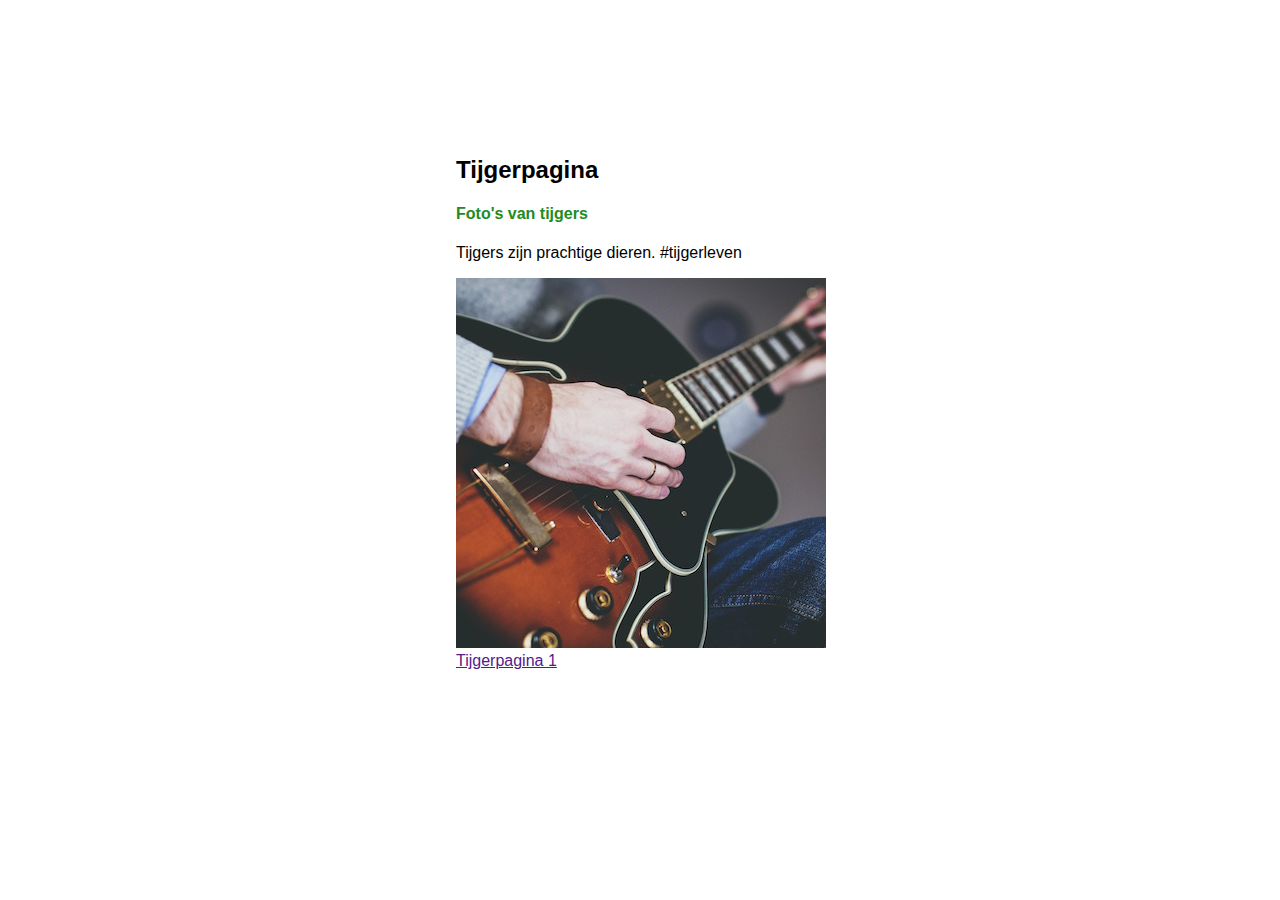
<file: Skill/Opdr1.html>
<!DOCTYPE html>
<html lang="en">
<head>
    <link rel="stylesheet" href="Opdr1.css">
    <meta charset="UTF-8">
    <title></title>
</head>
<body>

<h2>Tijgerpagina</h2>
<h4>Foto's van tijgers</h4>
<p>Tijgers zijn prachtige dieren. #tijgerleven</p>
<img src="../img/gitaar.jpg"><br>

<nav>
    <a href="">Tijgerpagina 1</a>
</nav>

</body>
</html>
</file>
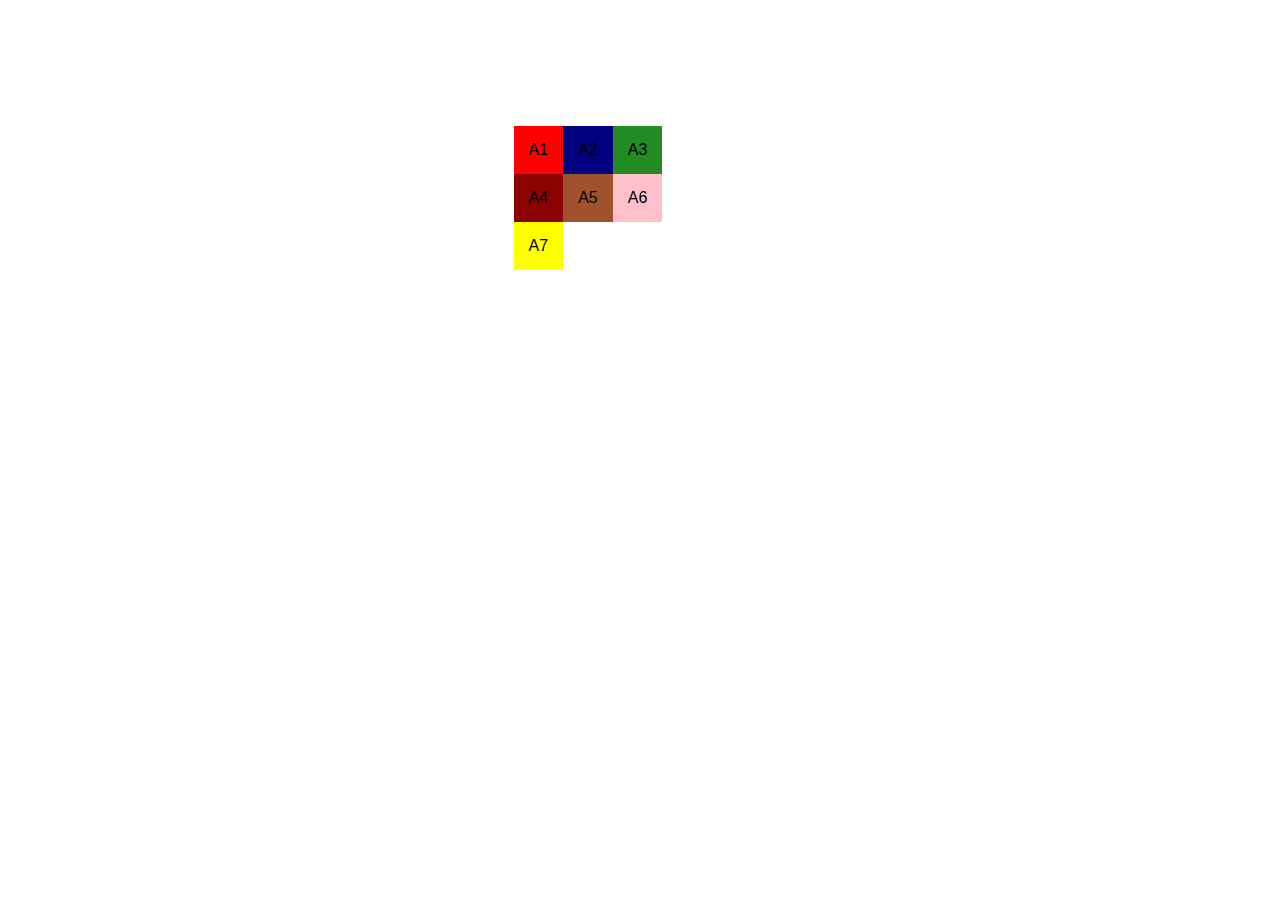
<file: Skill/Opdr2.html>
<!DOCTYPE html>
<html lang="en">
<head>
    <link rel="stylesheet" href="Opdr2.css">
    <meta charset="UTF-8">
    <title>opdr2</title>
</head>
<body>

<table>
    <tr>
        <td class="rood">A1</td>
        <td class="navy">A2</td>
        <td class="forest">A3</td>
    </tr>
    <tr>
        <td class="wine">A4</td>
        <td class="sienna">A5</td>
        <td class="pink">A6</td>
    </tr>
    <tr>
        <td class="saffron">A7</td>
    </tr>

</table>

</body>
</html>
</file>
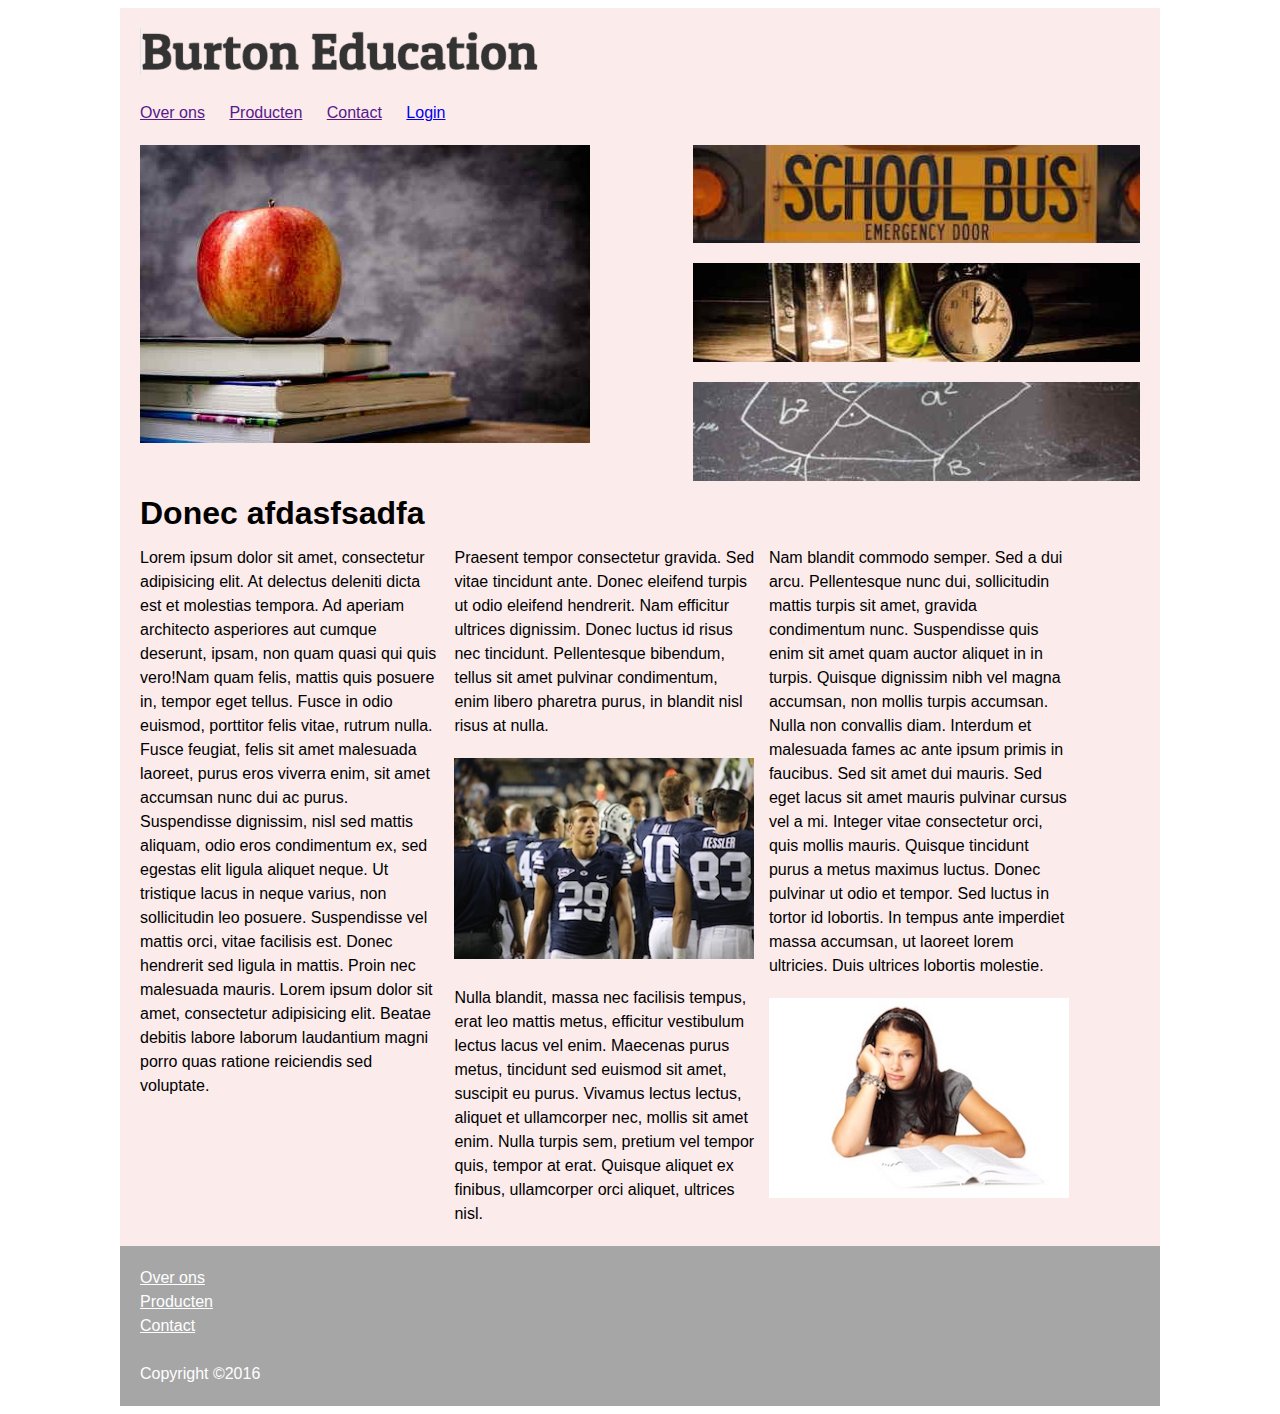
<file: Html1/burton/Burton.html>
<!DOCTYPE html>
<html lang="en">
<head>
    <link rel="stylesheet" href="Burton.css">
    <meta charset="UTF-8">
    <title>Burton Education</title>
</head>
<body>
<div id="wrapper">
            <header>
                <img src="../../img/burton_logo.png" alt="logo van burton">
            </header>
                <nav>
                    <a href="">Over ons</a>
                    <a href="">Producten</a>
                    <a href="">Contact</a>
                    <a href="Login.html">Login</a>
                </nav>
                    <section class="apple">
                        <img src="../../img/apple.jpg" alt="visual apple">
                    </section>
                    <section class="visuals">
                        <img class="visuals" src="../../img/bus.jpg" alt="Schoolbus">
                        <img class="visuals" src="../../img/desk.jpg" alt="Klok">
                        <img class="visuals" src="../../img/pythagoras.jpg" alt="Schoolbord">
                    </section>
                    <section class="articles">
                        <h1>Donec afdasfsadfa</h1>
                        <article> Lorem ipsum dolor sit amet, consectetur adipisicing elit. At delectus deleniti dicta est et molestias tempora. Ad aperiam architecto asperiores aut cumque deserunt, ipsam, non quam quasi qui quis vero!Nam quam felis, mattis quis posuere in, tempor eget tellus. Fusce in odio euismod, porttitor felis vitae, rutrum nulla. Fusce feugiat, felis sit amet malesuada laoreet, purus eros viverra enim, sit amet accumsan nunc dui ac purus. Suspendisse dignissim, nisl sed mattis aliquam, odio eros condimentum ex, sed egestas elit ligula aliquet neque. Ut tristique lacus in neque varius, non sollicitudin leo posuere. Suspendisse vel mattis orci, vitae facilisis est. Donec hendrerit sed ligula in mattis. Proin nec malesuada mauris. Lorem ipsum dolor sit amet, consectetur adipisicing elit. Beatae debitis labore laborum laudantium magni porro quas ratione reiciendis sed voluptate.</article>
                        <article>Praesent tempor consectetur gravida. Sed vitae tincidunt ante. Donec eleifend turpis ut odio eleifend hendrerit. Nam efficitur ultrices dignissim. Donec luctus id risus nec tincidunt. Pellentesque bibendum, tellus sit amet pulvinar condimentum, enim libero pharetra purus, in blandit nisl risus at nulla. <img class="articles" src="../../img/football.jpg" alt="football player"> Nulla blandit, massa nec facilisis tempus, erat leo mattis metus, efficitur vestibulum lectus lacus vel enim. Maecenas purus metus, tincidunt sed euismod sit amet, suscipit eu purus. Vivamus lectus lectus, aliquet et ullamcorper nec, mollis sit amet enim. Nulla turpis sem, pretium vel tempor quis, tempor at erat. Quisque aliquet ex finibus, ullamcorper orci aliquet, ultrices nisl.</article>
                        <article>Nam blandit commodo semper. Sed a dui arcu. Pellentesque nunc dui, sollicitudin mattis turpis sit amet, gravida condimentum nunc. Suspendisse quis enim sit amet quam auctor aliquet in in turpis. Quisque dignissim nibh vel magna accumsan, non mollis turpis accumsan. Nulla non convallis diam. Interdum et malesuada fames ac ante ipsum primis in faucibus. Sed sit amet dui mauris. Sed eget lacus sit amet mauris pulvinar cursus vel a mi. Integer vitae consectetur orci, quis mollis mauris. Quisque tincidunt purus a metus maximus luctus. Donec pulvinar ut odio et tempor. Sed luctus in tortor id lobortis. In tempus ante imperdiet massa accumsan, ut laoreet lorem ultricies. Duis ultrices lobortis molestie.<img class="articles" src="../../img/book.jpg" alt="saai meisje"></article>
                    </section>
</div><!-- wrapper -->
        <footer>
            <a href="">Over ons</a><br>
            <a href="">Producten</a><br>
            <a href="">Contact</a><br><br>
            Copyright &copy;2016
        </footer>
</body>
</html>
</file>
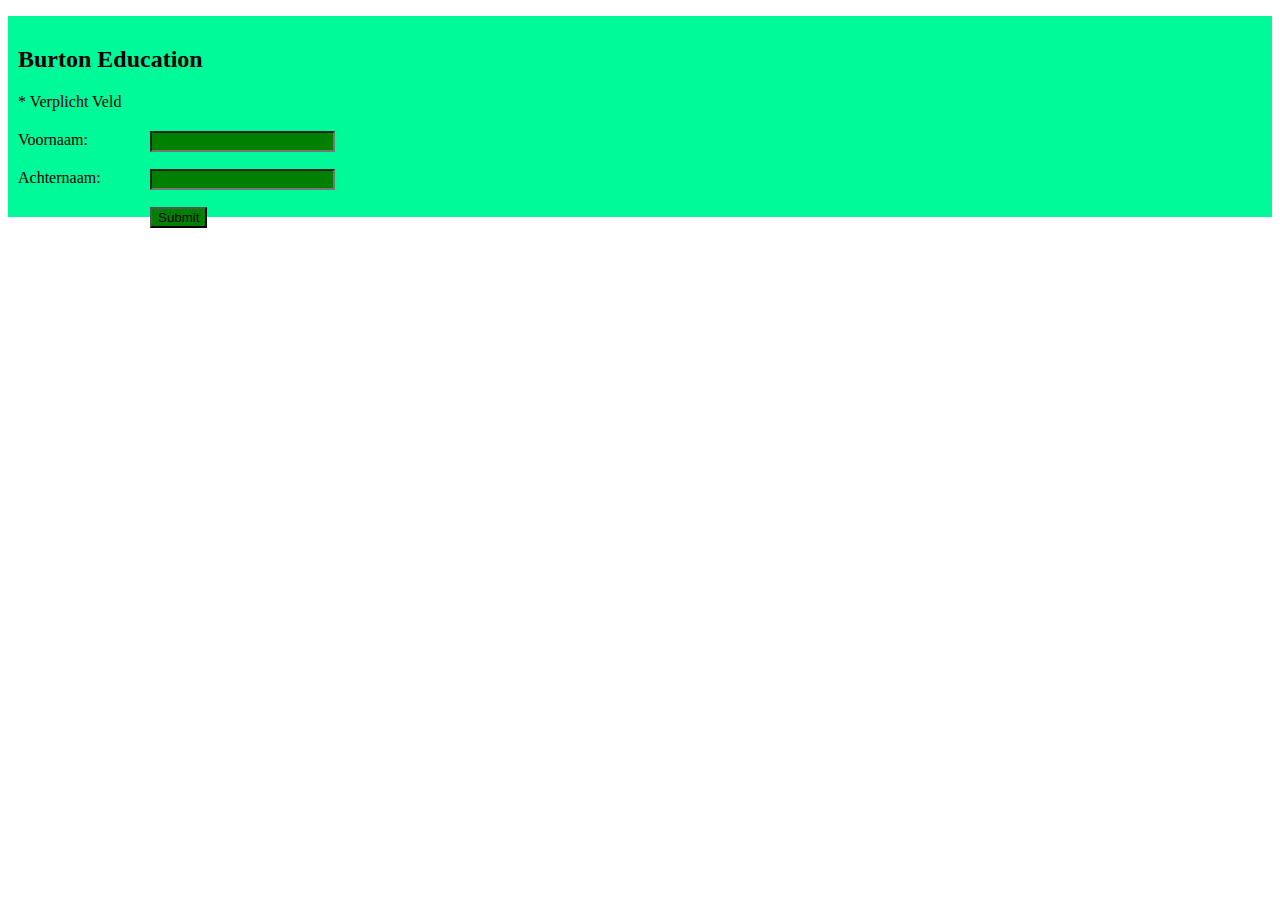
<file: Html1/burton/Login.html>
<!DOCTYPE html>
<html lang="en">
<head>
    <link rel="stylesheet" href="Login.css">

    <meta charset="UTF-8">
    <title>login</title>
</head>
<body>

<form action="https://www.savatarian.com/html5/form.php" method="post">
    <ul>
        <li>
            <h2>Burton Education</h2>
            <span class="Verplicht">* Verplicht Veld</span>
        </li>
        <li>
            <label>Voornaam:</label>
            <input type="text" name="voornaam"  required/> <br>
        </li>
        <li>
            <label>Achternaam:</label>
            <input type="text" name="achternaam" required /> <br>
        </li>
        <li>
            <input type="submit" name="Knop" />
        </li>
    </ul>
</form>

</body>
</html>
</file>
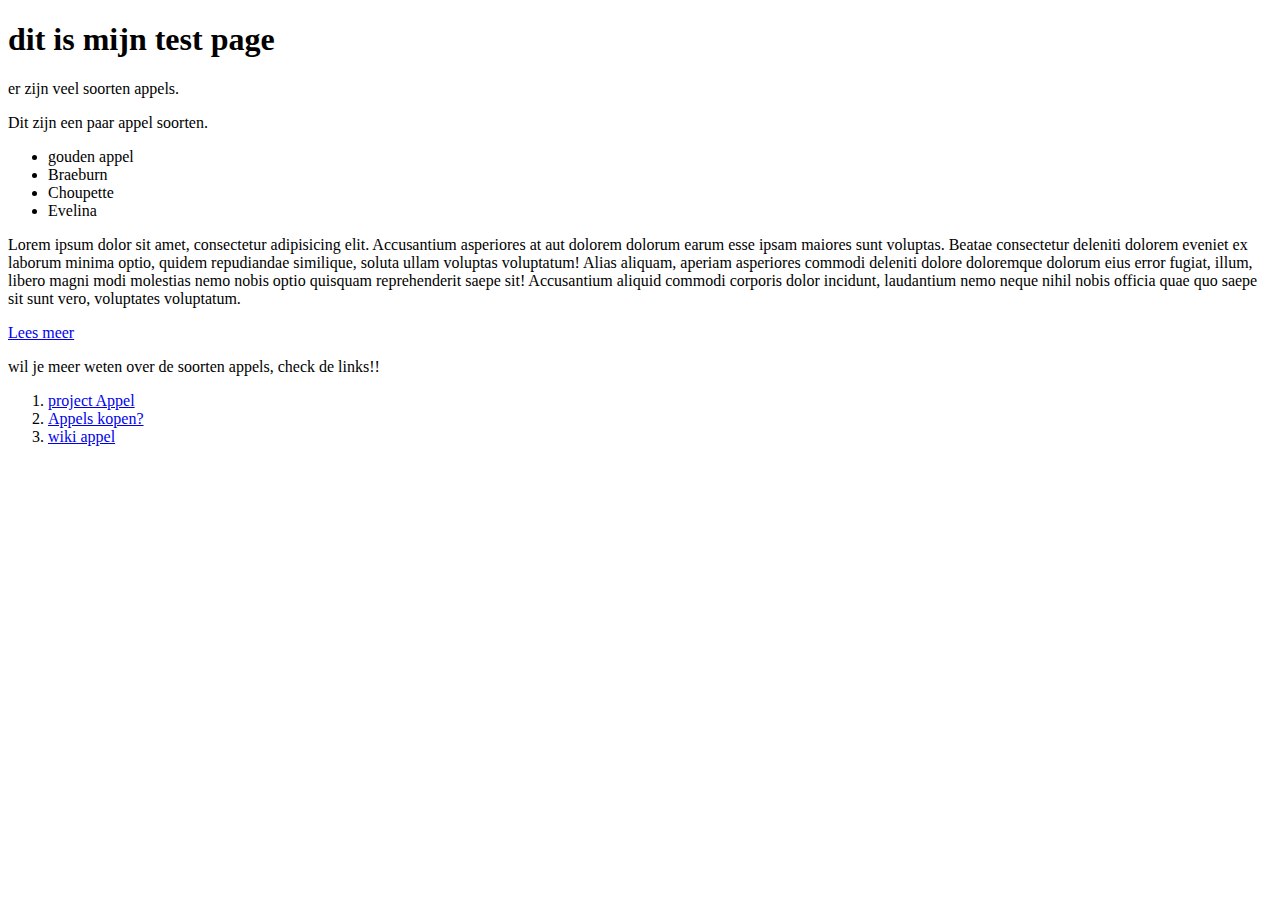
<file: Html1/H1/H1.html>
<!DOCTYPE html>
<html lang="en">
<head>
    <meta charset="UTF-8">
    <title>prim</title>
</head>

<h1> dit is mijn test page </h1>

<p1> er zijn veel soorten appels. </p1>
<p> Dit zijn een paar appel soorten. </p>

<ul>
    <li> gouden appel</li>
    <li> Braeburn </li>
    <li> Choupette </li>
    <li> Evelina </li>
</ul>

 <p> Lorem ipsum dolor sit amet, consectetur adipisicing elit. Accusantium asperiores at aut dolorem dolorum earum esse ipsam maiores sunt voluptas. Beatae consectetur deleniti dolorem eveniet ex laborum minima optio, quidem repudiandae similique, soluta ullam voluptas voluptatum! Alias aliquam, aperiam asperiores commodi deleniti dolore doloremque dolorum eius error fugiat, illum, libero magni modi molestias nemo nobis optio quisquam reprehenderit saepe sit! Accusantium aliquid commodi corporis dolor incidunt, laudantium nemo neque nihil nobis officia quae quo saepe sit sunt vero, voluptates voluptatum. </p>


<a href="H1.pagina2.html">Lees meer</a>

<p> wil je meer weten over de soorten appels, check de links!! </p>


<ol>
    <li><a href="https://defruitigste.nl/project/appel">project Appel</a>  <br> </li>
    <li><a href="https://www.ah.nl/producten/aardappel-groente-fruit/fruit/appels"> Appels kopen?</a>  <br> </li>
    <li><a href="https://nl.wikipedia.org/wiki/Appel_(vrucht)">wiki appel</a>  <br> </li>
</ol>


</html>
</file>
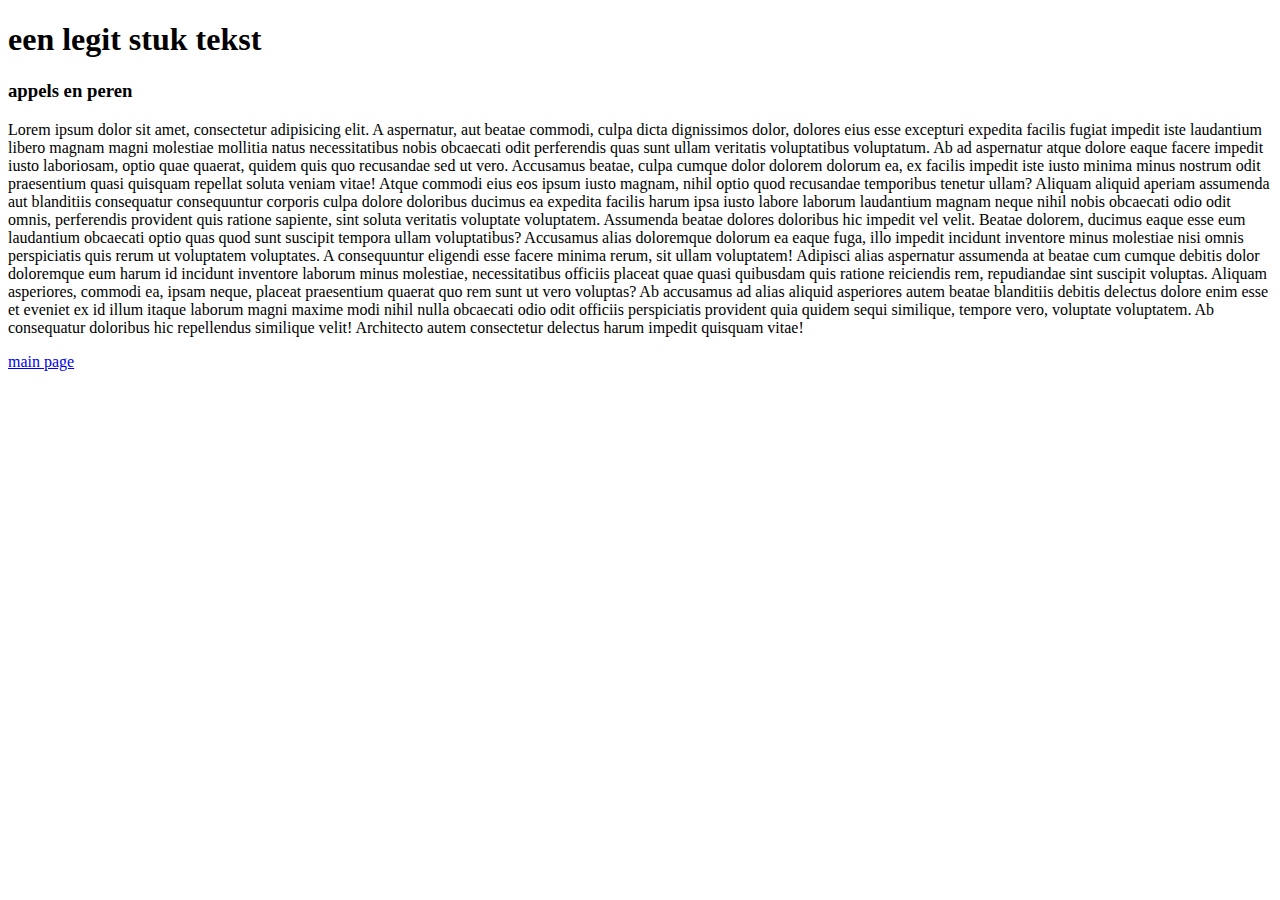
<file: Html1/H1/H1.pagina2.html>
<!DOCTYPE html>
<html lang="en">
<head>
    <meta charset="UTF-8">
    <title>citroen</title>
</head>
<body>

<h1> een legit stuk tekst </h1>


<h3> appels en peren </h3>

<p>Lorem ipsum dolor sit amet, consectetur adipisicing elit. A aspernatur, aut beatae commodi, culpa dicta dignissimos dolor, dolores eius esse excepturi expedita facilis fugiat impedit iste laudantium libero magnam magni molestiae mollitia natus necessitatibus nobis obcaecati odit perferendis quas sunt ullam veritatis voluptatibus voluptatum. Ab ad aspernatur atque dolore eaque facere impedit iusto laboriosam, optio quae quaerat, quidem quis quo recusandae sed ut vero. Accusamus beatae, culpa cumque dolor dolorem dolorum ea, ex facilis impedit iste iusto minima minus nostrum odit praesentium quasi quisquam repellat soluta veniam vitae! Atque commodi eius eos ipsum iusto magnam, nihil optio quod recusandae temporibus tenetur ullam? Aliquam aliquid aperiam assumenda aut blanditiis consequatur consequuntur corporis culpa dolore doloribus ducimus ea expedita facilis harum ipsa iusto labore laborum laudantium magnam neque nihil nobis obcaecati odio odit omnis, perferendis provident quis ratione sapiente, sint soluta veritatis voluptate voluptatem. Assumenda beatae dolores doloribus hic impedit vel velit. Beatae dolorem, ducimus eaque esse eum laudantium obcaecati optio quas quod sunt suscipit tempora ullam voluptatibus? Accusamus alias doloremque dolorum ea eaque fuga, illo impedit incidunt inventore minus molestiae nisi omnis perspiciatis quis rerum ut voluptatem voluptates. A consequuntur eligendi esse facere minima rerum, sit ullam voluptatem! Adipisci alias aspernatur assumenda at beatae cum cumque debitis dolor doloremque eum harum id incidunt inventore laborum minus molestiae, necessitatibus officiis placeat quae quasi quibusdam quis ratione reiciendis rem, repudiandae sint suscipit voluptas. Aliquam asperiores, commodi ea, ipsam neque, placeat praesentium quaerat quo rem sunt ut vero voluptas? Ab accusamus ad alias aliquid asperiores autem beatae blanditiis debitis delectus dolore enim esse et eveniet ex id illum itaque laborum magni maxime modi nihil nulla obcaecati odio odit officiis perspiciatis provident quia quidem sequi similique, tempore vero, voluptate voluptatem. Ab consequatur doloribus hic repellendus similique velit! Architecto autem consectetur delectus harum impedit quisquam vitae!</p>

<a href="H1.html">main page</a>

</body>
</html>
</file>
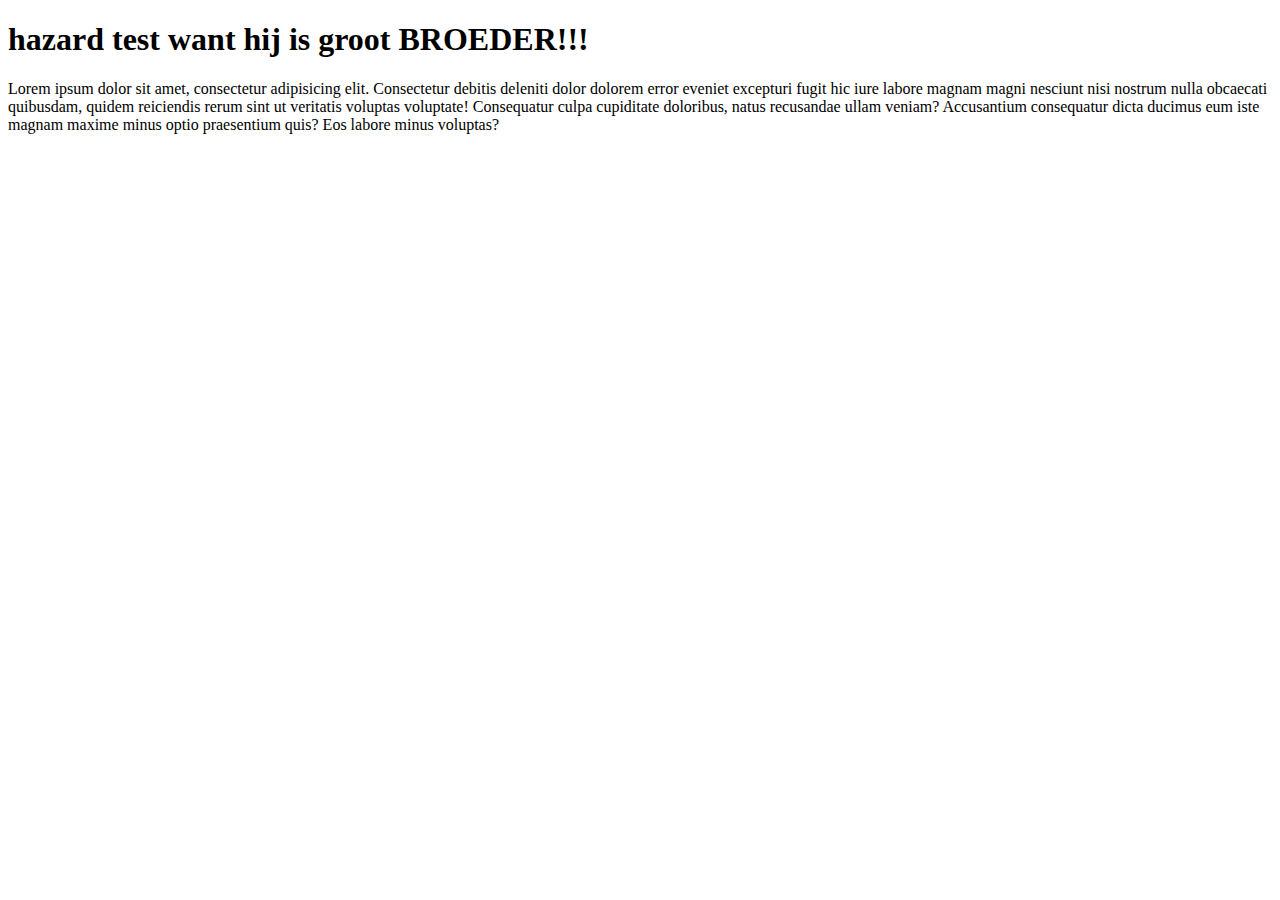
<file: Html1/oefen sheets/test.html>
<!DOCTYPE html>
<html lang="en">
<head>
    <meta charset="UTF-8">
    <title>Title</title>
</head>
<body>

<h1> hazard test want hij is groot BROEDER!!! </h1>

<p>  Lorem ipsum dolor sit amet, consectetur adipisicing elit. Consectetur debitis deleniti dolor dolorem
    error eveniet excepturi fugit hic iure labore magnam magni nesciunt nisi nostrum nulla obcaecati quibusdam,
    quidem reiciendis rerum sint ut veritatis voluptas voluptate! Consequatur culpa cupiditate doloribus, natus
    recusandae ullam veniam? Accusantium consequatur dicta ducimus eum iste magnam maxime minus optio praesentium quis?
    Eos labore minus voluptas?
</p>


</body>
</html>
</file>
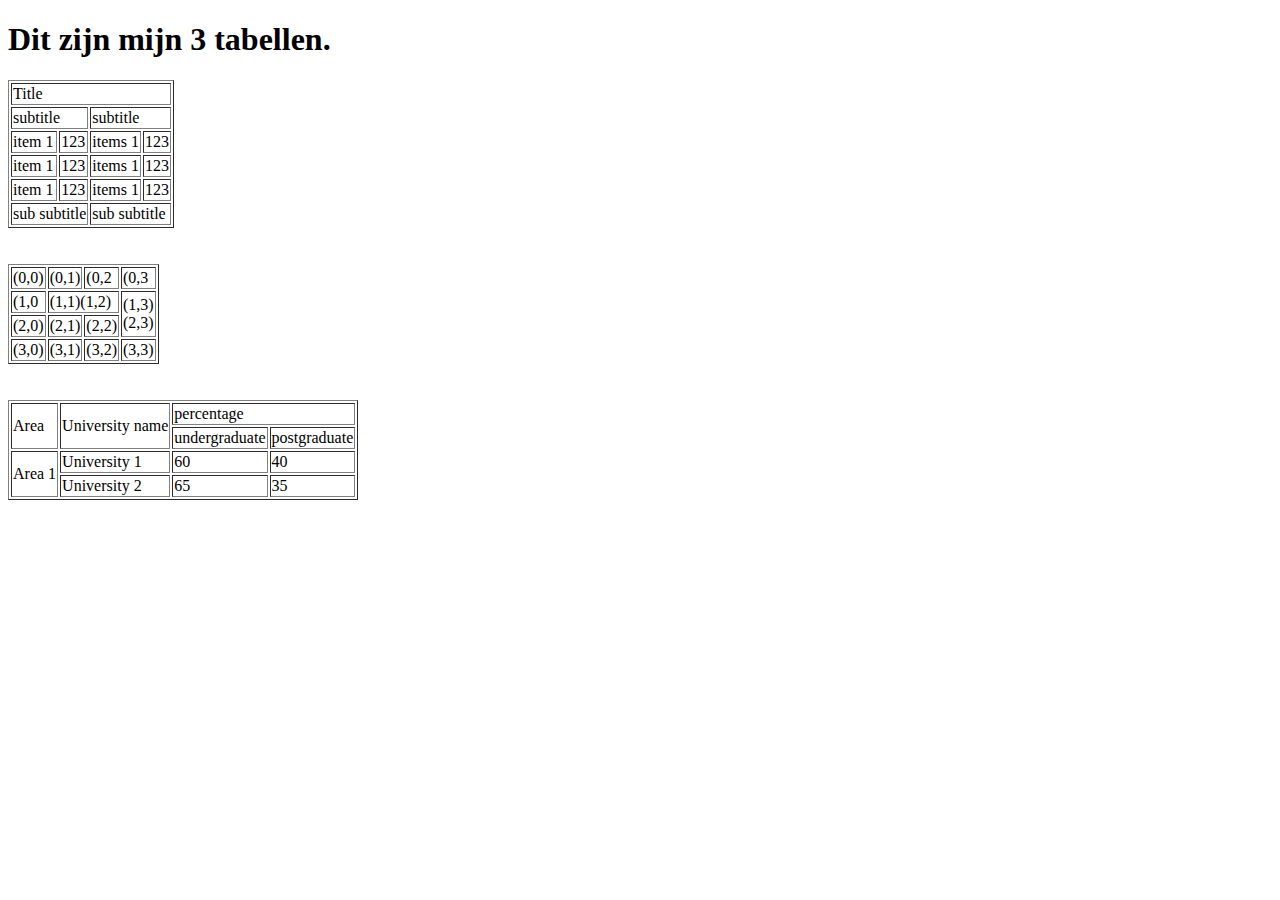
<file: Html1/tabellen/Tabellen.html>
<!DOCTYPE html>
<html lang="en">
<head>
    <meta charset="UTF-8">
    <title>1, 10, 14</title>
</head>
<body>

<h1> Dit zijn mijn 3 tabellen. </h1>

<table border="1">
    <tr>
        <td colspan="4">Title</td>
    </tr>
    <tr>
        <td colspan="2"> subtitle </td>
        <td colspan="2"> subtitle </td>
    </tr>
    <tr>
        <td>item 1</td>
        <td> 123</td>
        <td>items 1</td>
        <td>123</td>
    </tr>
    <tr>
        <td>item 1</td>
        <td> 123</td>
        <td>items 1</td>
        <td>123</td>
    </tr>
    <tr>
        <td>item 1</td>
        <td> 123</td>
        <td>items 1</td>
        <td>123</td>
    </tr>
    <tr>
        <td colspan="2"> sub subtitle</td>
        <td colspan="2"> sub subtitle</td>
    </tr>

</table>
<br> <br>

<table border="1">
    <tr>
        <td>(0,0)</td>
        <td>(0,1)</td>
        <td>(0,2</td>
        <td>(0,3</td>
    </tr>
    <tr>
        <td>(1,0</td>
        <td colspan="2">(1,1)(1,2)</td>
        <td rowspan="2">(1,3) <br> (2,3)</td>
    </tr>
    <tr>
        <td>(2,0)</td>
        <td> (2,1)</td>
        <td> (2,2)</td>
    </tr>
    <tr>
        <td>(3,0)</td>
        <td>(3,1)</td>
        <td>(3,2)</td>
        <td>(3,3)</td>
    </tr>
</table>
<br> <br>

<table border="1">
    <tr>
        <td rowspan="2"> Area</td>
        <td rowspan="2"> University name</td>
        <td colspan="2"> percentage</td>
    </tr>

    <tr>
        <td> undergraduate</td>
        <td> postgraduate</td>
    </tr>

    <tr>
        <td rowspan="2"> Area 1</td>
        <td>University 1 </td>
        <td> 60 </td>
        <td> 40 </td>
    </tr>
    <tr>
        <td> University 2 </td>
        <td> 65 </td>
        <td> 35 </td>
    </tr>
</table>

</body>
</html>
</file>
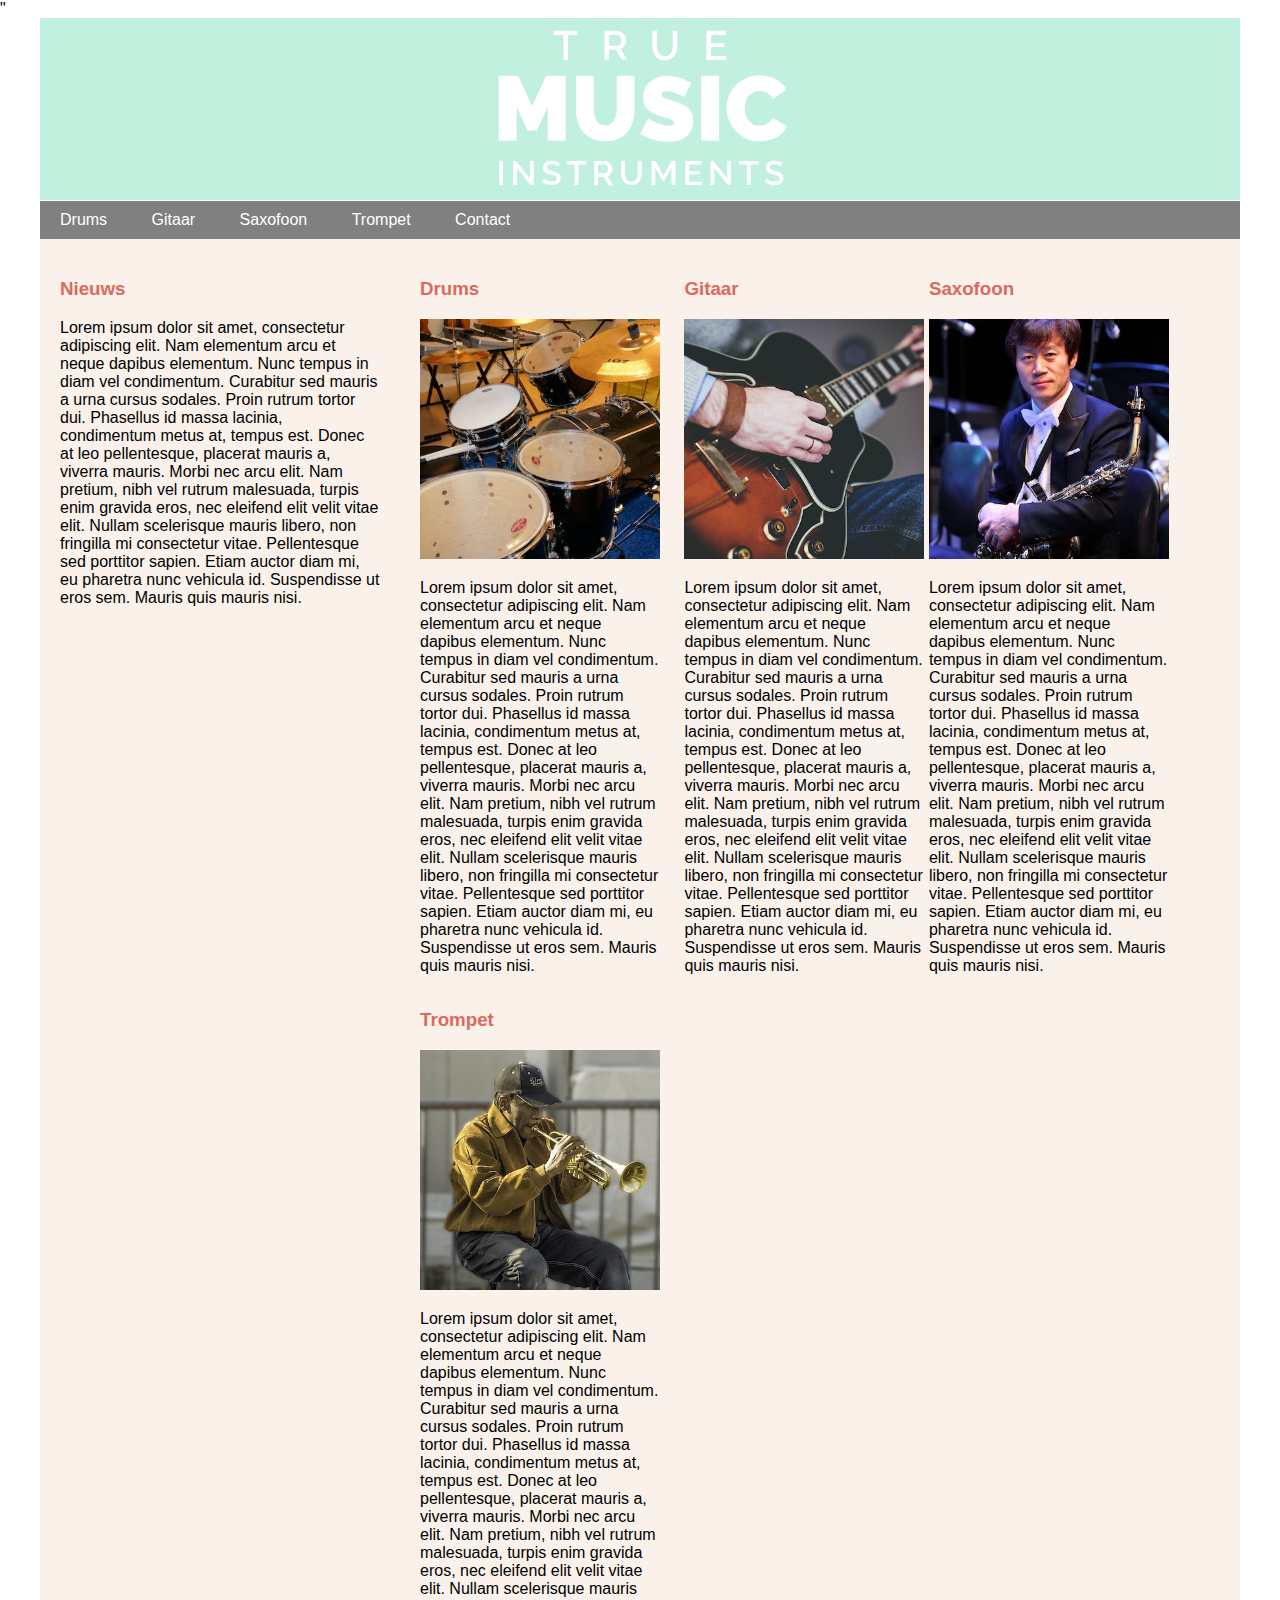
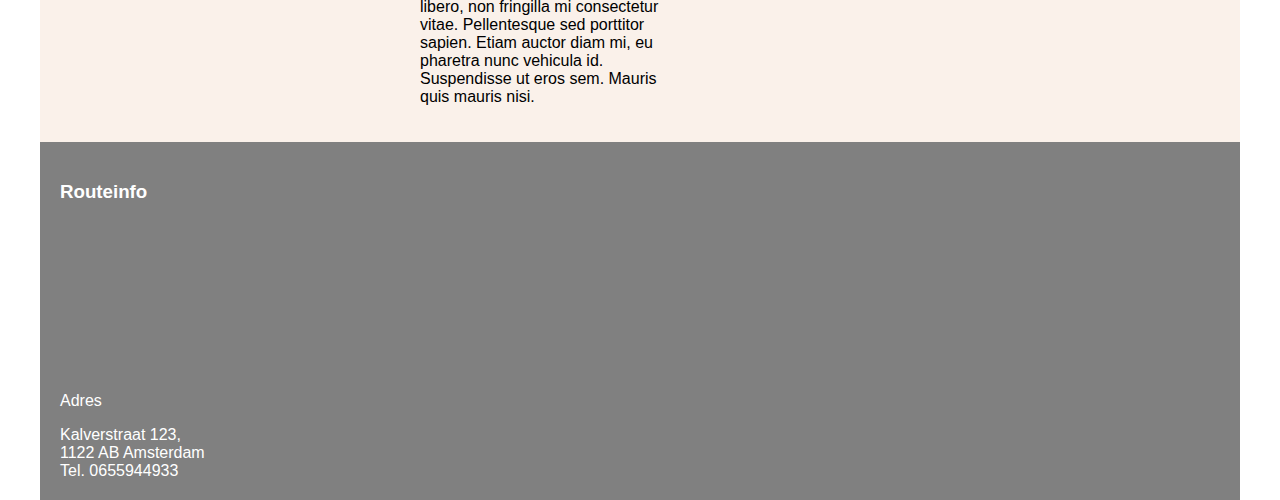
<file: Html1/truemusic/True_Music.html>
<!DOCTYPE html>
<html lang="en">
<head>
    <link rel="stylesheet" href="True_Music.css">
    <link href="https://fonts.gstatic.com">
    <link href="https://fonts.googleapis.com/css2?family=Raleway:wght@400;700;500;600&display=swap" rel="stylesheet">"
    <meta charset="UTF-8">
    <title>Truemusic</title>
</head>
<body>


<div id="wrapper">
    <header>
        <img id="logo" src="../../img/truemusic-logo.svg" alt="logo true music instruments">
    </header>
    <nav>
        <ul>
            <li><a href="#drums">Drums</a> </li>
            <li><a href="#gitaar">Gitaar</a> </li>
            <li><a href="#saxofoon">Saxofoon</a> </li>
            <li><a href="#trompet">Trompet</a> </li>
            <li><a href="#contact">Contact</a> </li>
        </ul>
    </nav>
    <section id="nieuws">
        <h3>Nieuws</h3>
        Lorem ipsum dolor sit amet, consectetur adipiscing elit. Nam elementum arcu et neque dapibus elementum. Nunc tempus in diam vel condimentum. Curabitur sed mauris a urna cursus sodales. Proin rutrum tortor dui. Phasellus id massa lacinia, condimentum metus at, tempus est. Donec at leo pellentesque, placerat mauris a, viverra mauris. Morbi nec arcu elit. Nam pretium, nibh vel rutrum malesuada, turpis enim gravida eros, nec eleifend elit velit vitae elit. Nullam scelerisque mauris libero, non fringilla mi consectetur vitae. Pellentesque sed porttitor sapien. Etiam auctor diam mi, eu pharetra nunc vehicula id. Suspendisse ut eros sem. Mauris quis mauris nisi.
    </section>
    <section id="instrumenten">
        <article>
            <h3>Drums</h3>
            <img src="../../img/drums.jpg" alt="plaatje instrument">
            <p>Lorem ipsum dolor sit amet, consectetur adipiscing elit. Nam elementum arcu et neque dapibus elementum. Nunc tempus in diam vel condimentum. Curabitur sed mauris a urna cursus sodales. Proin rutrum tortor dui. Phasellus id massa lacinia, condimentum metus at, tempus est. Donec at leo pellentesque, placerat mauris a, viverra mauris. Morbi nec arcu elit. Nam pretium, nibh vel rutrum malesuada, turpis enim gravida eros, nec eleifend elit velit vitae elit. Nullam scelerisque mauris libero, non fringilla mi consectetur vitae. Pellentesque sed porttitor sapien. Etiam auctor diam mi, eu pharetra nunc vehicula id. Suspendisse ut eros sem. Mauris quis mauris nisi.</p>
        </article>
        <article>
            <h3>Gitaar</h3>
            <img src="../../img/gitaar.jpg" alt="plaatje instrument">
            <p>Lorem ipsum dolor sit amet, consectetur adipiscing elit. Nam elementum arcu et neque dapibus elementum. Nunc tempus in diam vel condimentum. Curabitur sed mauris a urna cursus sodales. Proin rutrum tortor dui. Phasellus id massa lacinia, condimentum metus at, tempus est. Donec at leo pellentesque, placerat mauris a, viverra mauris. Morbi nec arcu elit. Nam pretium, nibh vel rutrum malesuada, turpis enim gravida eros, nec eleifend elit velit vitae elit. Nullam scelerisque mauris libero, non fringilla mi consectetur vitae. Pellentesque sed porttitor sapien. Etiam auctor diam mi, eu pharetra nunc vehicula id. Suspendisse ut eros sem. Mauris quis mauris nisi.</p>
        </article>
        <article>
            <h3>Saxofoon</h3>
            <img src="../../img/saxofoon.jpg" alt="plaatje instrument">
            <p>Lorem ipsum dolor sit amet, consectetur adipiscing elit. Nam elementum arcu et neque dapibus elementum. Nunc tempus in diam vel condimentum. Curabitur sed mauris a urna cursus sodales. Proin rutrum tortor dui. Phasellus id massa lacinia, condimentum metus at, tempus est. Donec at leo pellentesque, placerat mauris a, viverra mauris. Morbi nec arcu elit. Nam pretium, nibh vel rutrum malesuada, turpis enim gravida eros, nec eleifend elit velit vitae elit. Nullam scelerisque mauris libero, non fringilla mi consectetur vitae. Pellentesque sed porttitor sapien. Etiam auctor diam mi, eu pharetra nunc vehicula id. Suspendisse ut eros sem. Mauris quis mauris nisi.</p>
        </article>
        <article>
            <h3>Trompet</h3>
            <img src="../../img/trompet.jpg" alt="plaatje instrument">
            <p>Lorem ipsum dolor sit amet, consectetur adipiscing elit. Nam elementum arcu et neque dapibus elementum. Nunc tempus in diam vel condimentum. Curabitur sed mauris a urna cursus sodales. Proin rutrum tortor dui. Phasellus id massa lacinia, condimentum metus at, tempus est. Donec at leo pellentesque, placerat mauris a, viverra mauris. Morbi nec arcu elit. Nam pretium, nibh vel rutrum malesuada, turpis enim gravida eros, nec eleifend elit velit vitae elit. Nullam scelerisque mauris libero, non fringilla mi consectetur vitae. Pellentesque sed porttitor sapien. Etiam auctor diam mi, eu pharetra nunc vehicula id. Suspendisse ut eros sem. Mauris quis mauris nisi.</p>
        </article>
    </section>
    <footer>
        <h3>Routeinfo</h3>
        <iframe src="https://www.google.com/maps/embed?pb=!1m18!1m12!1m3!1d2436.063742688666!2d4.88894531580185!3d52.36926417978583!2m3!1f0!2f0!3f0!3m2!1i1024!2i768!4f13.1!3m3!1m2!1s0x47c609c1a915c917%3A0x7544d2ae383997e5!2sKalverstraat%20123%2C%201012%20PA%20Amsterdam!5e0!3m2!1sen!2snl!4v1611740244741!5m2!1sen!2snl" width="100%" height="150" frameborder="0" style="border:0;" allowfullscreen="" aria-hidden="false" tabindex="0"></iframe>
        <p>Adres</p>
        Kalverstraat 123,<br>
        1122 AB Amsterdam<br>
        Tel. 0655944933
    </footer>

</div><!-- Einde wrapper -->
</body>
</html>
</file>
<file: Skill/Opdr1.css>
body {
    font-family:Arial, sans-serif;

    padding-left: 35%;
    padding-top: 10%;
    padding-bottom: 10%;
}

image {
    width: 200px;
    height: 200px;
}
h4 {
    color: forestgreen;
}
nav {
    float: bottom;
}
</file>
<file: Skill/Opdr2.css>
table {
    border-collapse: collapse;
    font-family: sans-serif;
    margin-left: 40%;
    margin-top: 10%;
}

td {
    padding: 15px;
}
td.rood {
    background-color: red;
}
td.navy {
    background-color: navy;
}
td.forest {
    background-color: forestgreen;
}
td.wine {
    background-color: darkred;
}
td.sienna {
    background-color: sienna;
}
td.pink {
    background-color: pink;
}
td.saffron {
    background-color: yellow;
}
</file>
<file: Html1/burton/Burton.css>
{
    box-sizing: border-box;
}

div#wrapper, footer {
    margin:auto;
    width: 1000px;
    background-color: rgb(251, 235, 235);
    padding: 20px;
}

body {
    font-family:Arial, sans-serif;
    line-height: 24px;
}

nav {
    margin-top: 20px;
    margin-bottom: 20px;
}

nav a {
    margin-right: 20px;
}

section.apple, section.visuals {
    width: 50%;
    float: left;
}

section.visuals {
    text-align: right;
}

img.apple {
    width: 497px;
}

img.visuals {
    width: 447px;
    margin-bottom: 13px;
}

img.articles {
    margin-top: 20px;
    margin-bottom: 20px;
    width: 300px;
}

article {
    display: inline-block;
    width: 30%;
    padding-right: 10px;
    vertical-align: top;
}

article:last-child {
    padding-right: 0px;
}

footer {
    background-color: rgb(166,166,166);
    color: white;
}

footer a {
    color: white;
}
</file>
<file: Html1/burton/Login.css>
{
    box-sizing: border-box;
}

form ul {
    list-style-type: none;
    padding: 0;
    background-color: mediumspringgreen;
}
form ul li {
    padding: 10px;
}
form ul li input {
    position: absolute;
    left: 150px;
    background-color: green;
}
</file>
<file: Html1/truemusic/True_Music.css>
* {
    box-sizing: border-box;
}

body {
    margin: 0px;
    padding: 0px;
    font-family: 'ariel', sans-serif;

}

div#wrapper {
    background-color:rgb(250,241,234);
}

header {
    background-color:rgb(193, 240, 223);
    text-align: center;
}

img#logo {
    width: 320px;
}

img {
    width: 100%;
}

ul {
    padding: 0px;
    margin: 0px;
}

li {
    background-color: rgb(128,128,128);
    padding:10px 20px;
    border-top: 1px solid white;
}

li a {
    color: white;
    text-decoration: none;
}

@media all and (min-width: 550px){
    ul{
        background-color: rgb(128,128,128);
        border-top: 1px solid white;
    }
    li{
        display: inline-block;
        border:none;
    }
}

/* --- einde navigatie ---*/

h3 {
    color: rgb(220,106,94);
    font-weight: 600;
}

/* --- Sections en Footers ---*/

section, footer {
    padding: 20px;
}

@media all and (min-width: 550px){
    section#nieuws{
        width: 40%;
        float:left;
    }
    section#instrumenten{
        width: 60%;
        float:right;
    }
}

@media all and (min-width: 920px){
    section#nieuws{
        width: 30%;
        float:left;
    }
    section#instrumenten{
        width: 70%;
        float:right;
    }
}

@media all and (min-width: 1200px){
    div#wrapper {
        width: 1200px;
        margin: auto;
    }
}

article {
    display: inline-block;
    width:30%;
    margin-right: 20px;
}

article:nth-child(even){
    margin-right: 0px;
}

footer {
    background-color: rgb(128,128,128);
    color: white;
    clear: both;
}

footer h3 {
    color: white;
}
</file>
